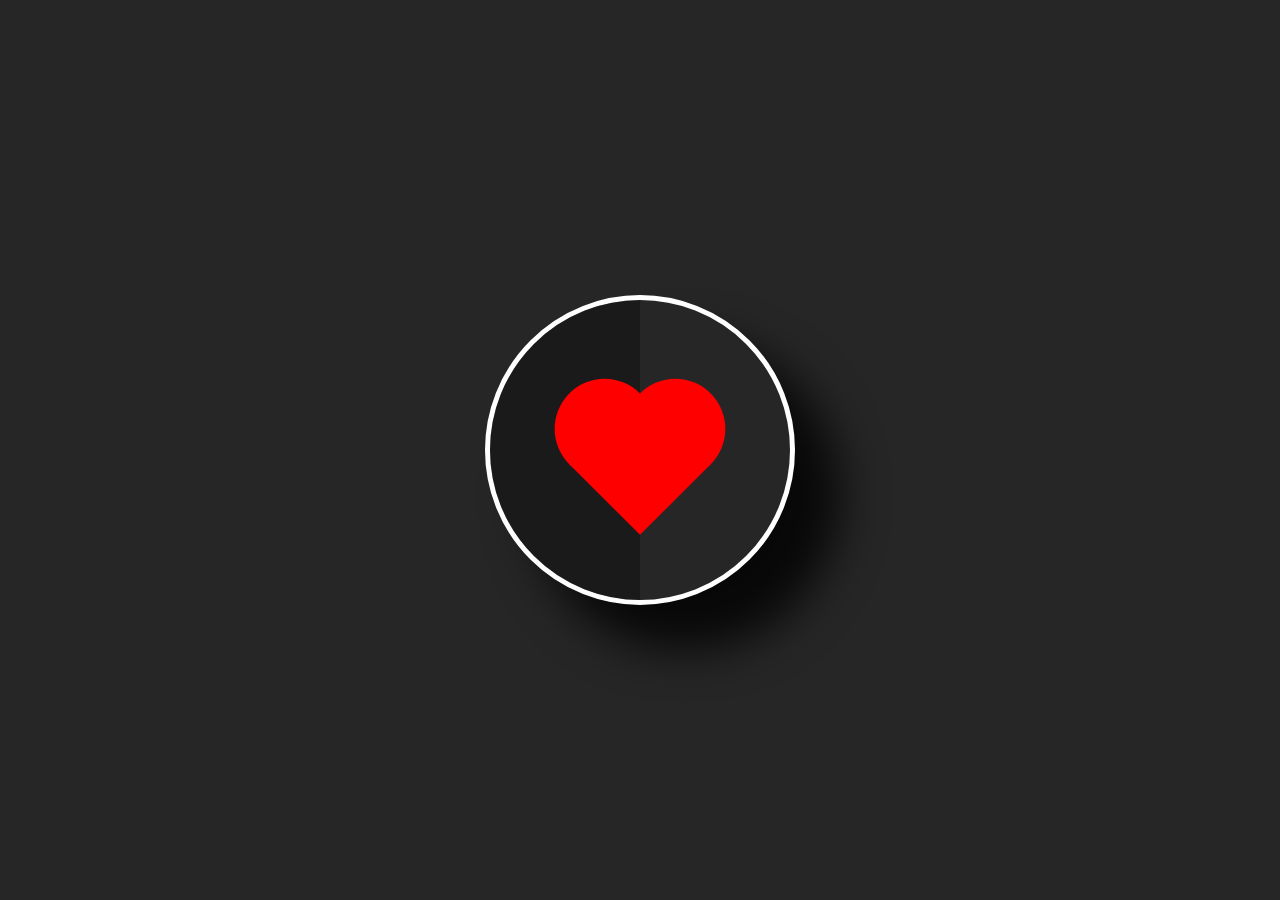
<file: AnimatedHeartBeatUsingCss/index.html>
<!DOCTYPE html>
<html lang="en">
<head>
    <meta charset="UTF-8">
    <meta name="viewport" content="width=device-width, initial-scale=1.0">
    <title>Animated HeartBeat</title>
    <link rel="stylesheet" href="style.css">
</head>
<body>
    <div class="center">
        <div class="heart">

        </div>
    </div>
</body>
</html>
</file>
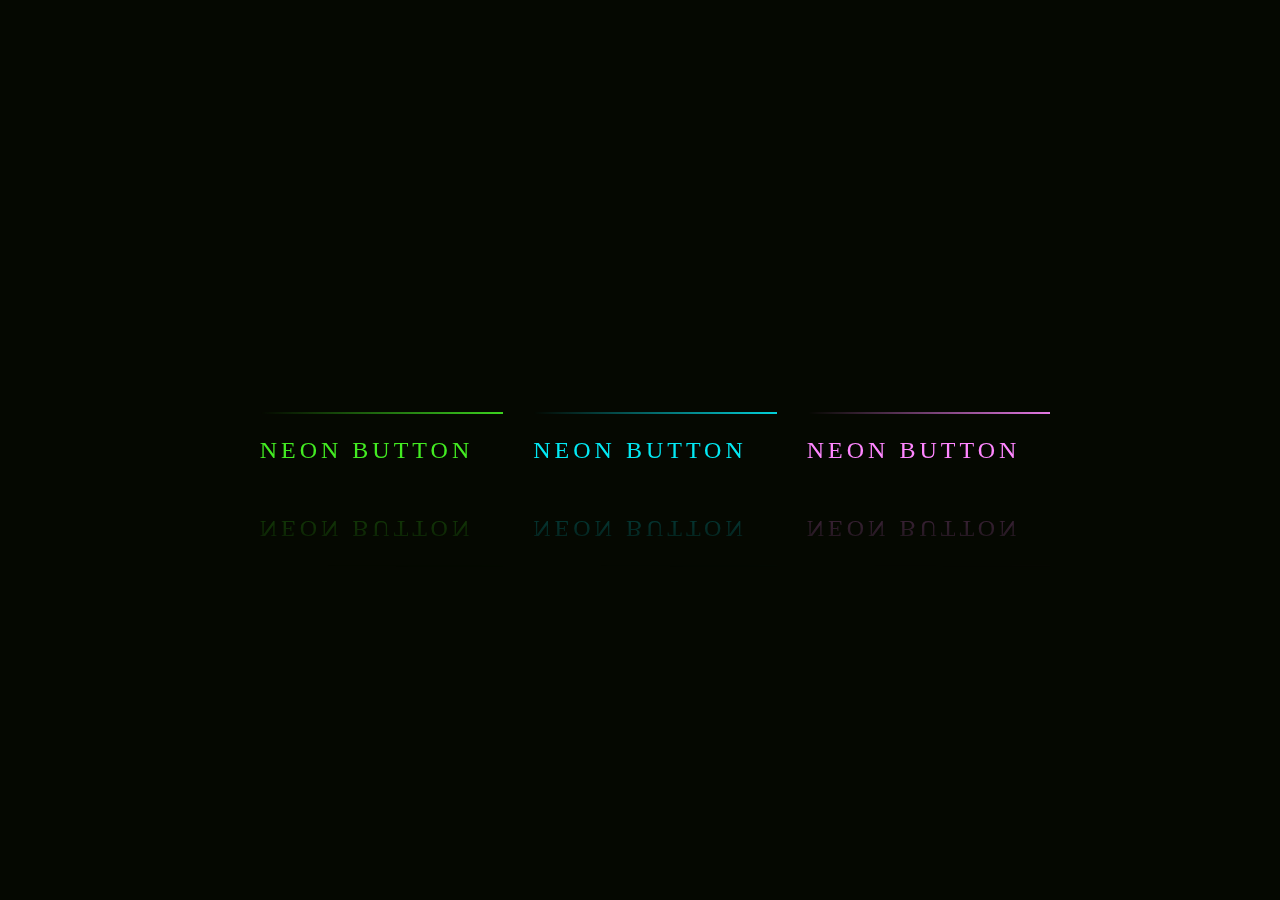
<file: NeonLightButtonAnimationEffect/index.html>
<!DOCTYPE html>
<html lang="en">
<head>
    <meta charset="UTF-8">
    <meta name="viewport" content="width=device-width, initial-scale=1.0">
    <title>Document</title>
    <link rel="stylesheet" href="style.css">
</head>
<body>
    <a href="#">
        <span></span>
        <span></span>
        <span></span>
        <span></span>
        Neon Button
    </a>
    <a href="#">
        <span></span>
        <span></span>
        <span></span>
        <span></span>
        Neon Button
    </a>
    <a href="#">
        <span></span>
        <span></span>
        <span></span>
        <span></span>
        Neon Button
    </a>
</body>
</html>
</file>
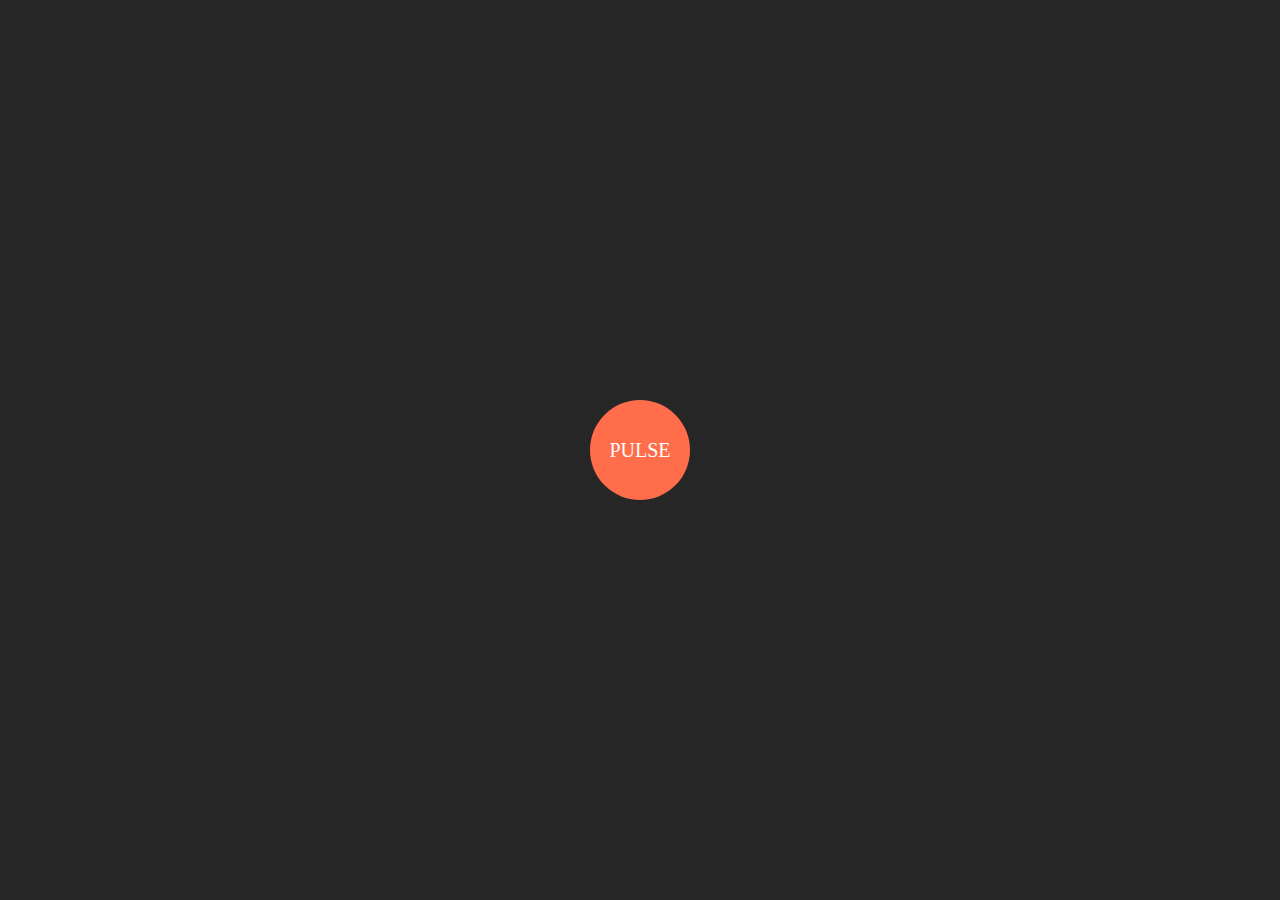
<file: PulseEffectUsingCssAnimation/Pulse.html>
<!DOCTYPE html>
<html lang="en">
<head>
    <meta charset="UTF-8">
    <meta name="viewport" content="width=device-width, initial-scale=1.0">
    <title>Pulse Effect</title>
    <link rel="stylesheet" href="style.css">
</head>
<body>
    <div class="center">
        <div class="pulse">Pulse</div>
    </div>
</body>
</html>
</file>
<file: AnimatedHeartBeatUsingCss/style.css>
body{
    margin: 0;
    padding: 0;
    background: #262626;
}

.center
{
    position: absolute;
    top: 50%;
    left: 50%;
    transform: translate(-50%, -50%);
    padding: 100px;
    background: #262626;
    border: 5px solid #fff;
    border-radius: 50%;
    box-shadow: 45px 45px 45px rgb(0,0,0,0.8);
    z-index: 1;
    overflow: hidden;

}

.heart{
    position: relative;
    width: 100px;
    height: 100px;
    background: #f00;
    transform: rotate(45deg) translate(10px, 10px );
    animation: animate 1s linear infinite;
}

.center:before{
    content: '';
    position: absolute;
    top: 0;
    left: -50%;
    width: 100%;
    height: 100%;
    background: rgba(0,0,0,.3);

}

.heart:before{
    content: '';
    width: 100%;
    height: 100%;
    background: #f00;
    position: absolute;
    top: -50%;
    left: 0;
    border-radius: 50%;

}

.heart:after{
    content: '';
    width: 100%;
    height: 100%;
    background: #f00;
    position: absolute;
    bottom: 0;
    right: 50%;
    border-radius: 50%;

}

@keyframes animate{
    0%{
        transform: rotate(45deg) translate(10px, 10px) scale(1);
    }
    25%{
        transform: rotate(45deg) translate(10px, 10px) scale(1);
    }
    30%{
        transform: rotate(45deg) translate(10px, 10px) scale(1.4);
    }
   
    50%{
        transform: rotate(45deg) translate(10px, 10px) scale(1.2);
    }
    70%{
        transform: rotate(45deg) translate(10px, 10px) scale(1.4);
    }
    90%{
        transform: rotate(45deg) translate(10px, 10px) scale(1);
    }
    100%{
        transform: rotate(45deg) translate(10px, 10px) scale(1);
    }
}
</file>
<file: NeonLightButtonAnimationEffect/style.css>
*
{
    margin: 0;
    padding: 0;
    font-family: consolas;
    box-sizing: border-box;
}

body
{
    display: flex;
    justify-content: center;
    align-items: center;
    min-height: 100vh;
    flex-direction: row;
    background: #050801;
}
a
{
    position: relative;
    display: inline-block;
    padding: 25px 30px;
    margin: 40px 0;
    color: #03e9f4;
    font-size: 24px;
    text-decoration: none;
    text-transform: uppercase;
    overflow: hidden;
    transition: 0.5s;
    letter-spacing: 4px;
    -webkit-box-reflect: below 1px linear-gradient(transparent, #0005);
}

a:nth-child(1)
{
    filter: hue-rotate(290deg);
}
a:nth-child(3)
{
    filter: hue-rotate(110deg);
}
a:hover
{
    background: #03e9f4;
    color: #050801;
    box-shadow: 0 0 5px #03e9f4,
                0 0 25px #03e9f4,
                0 0 50px #03e9f4,
                0 0 200px #03e9f4;
}

a span
{
    position: absolute;
    display: block;
}

a span:nth-child(1)
{
    top: 0;
    left: -100;
    width: 100%;
    height: 2px;
    background: linear-gradient(90deg, transparent, #03e9f4);
    animation: animate1 1s linear infinite;
}

@keyframes animate1 
{
    0%
    {
        left: -100%;
    }
    50%, 100%
    {
        left: 100%
    }
}


a span:nth-child(2)
{
    top: -100%;
    right: 0;
    width: 2px;
    height: 100%;
    background: linear-gradient(180deg, transparent, #03e9f4);
    animation: animate2 1s linear infinite;
    animation-delay: 0.25s;
}

@keyframes animate2
{
    0%
    {
        top: -100%;
    }
    50%, 100%
    {
        top: 100%
    }
}


a span:nth-child(3)
{
    bottom: 0;
    right: -100%;
    width: 100%;
    height: 2px;
    background: linear-gradient(270deg, transparent, #03e9f4);
    animation: animate3 1s linear infinite;
    animation-delay: 0.5s;
}

@keyframes animate3
{
    0%
    {
        right: -100%;
    }
    50%, 100%
    {
        right: 100%
    }
}


a span:nth-child(4)
{
    bottom: -100%;
    left: 0;
    width: 2px;
    height: 100%;
    background: linear-gradient(360deg, transparent, #03e9f4);
    animation: animate4 1s linear infinite;
    animation-delay: 0.75s;
}

@keyframes animate4
{
    0%
    {
        bottom: -100%;
    }
    50%, 100%
    {
        bottom: 100%
    }
}
</file>
<file: PulseEffectUsingCssAnimation/style.css>
body{
    margin: 0;
    padding: 0;
    background: #262626;
}

.center
{
    position: absolute;
    top: 50%;
    left: 50%;
    transform: translate(-50%, -50%);
}
.pulse
{
    width: 100px;
    height: 100px;
    background: #ff6d4a;
    border-radius: 50%;
    color: #fff;
    font-size: 20px;
    text-align: center;
    line-height: 100px;
    font-family: Verdana;
    text-transform: uppercase;
    animation:animate 3s linear infinite;
}

@keyframes animate
{
    0%{
        box-shadow: 0 0 0 0 rgba(255, 209, 74, .7), 0 0 0 0 rgba(255, 209, 74, .7);
    }
    40%{
        box-shadow: 0 0 0 50px rgba(255, 209, 74, 0), 0 0 0 0 rgba(255, 209, 74, .7);
    }
    80%{
        box-shadow: 0 0 0 50px rgba(255, 209, 74, 0), 0 0 0 30px rgba(255, 209, 74, 0);
    }
    100%{
        box-shadow: 0 0 0 0 rgba(255, 209, 74, 0), 0 0 0 30px rgba(255, 209, 74, 0);
    }
}
</file>
